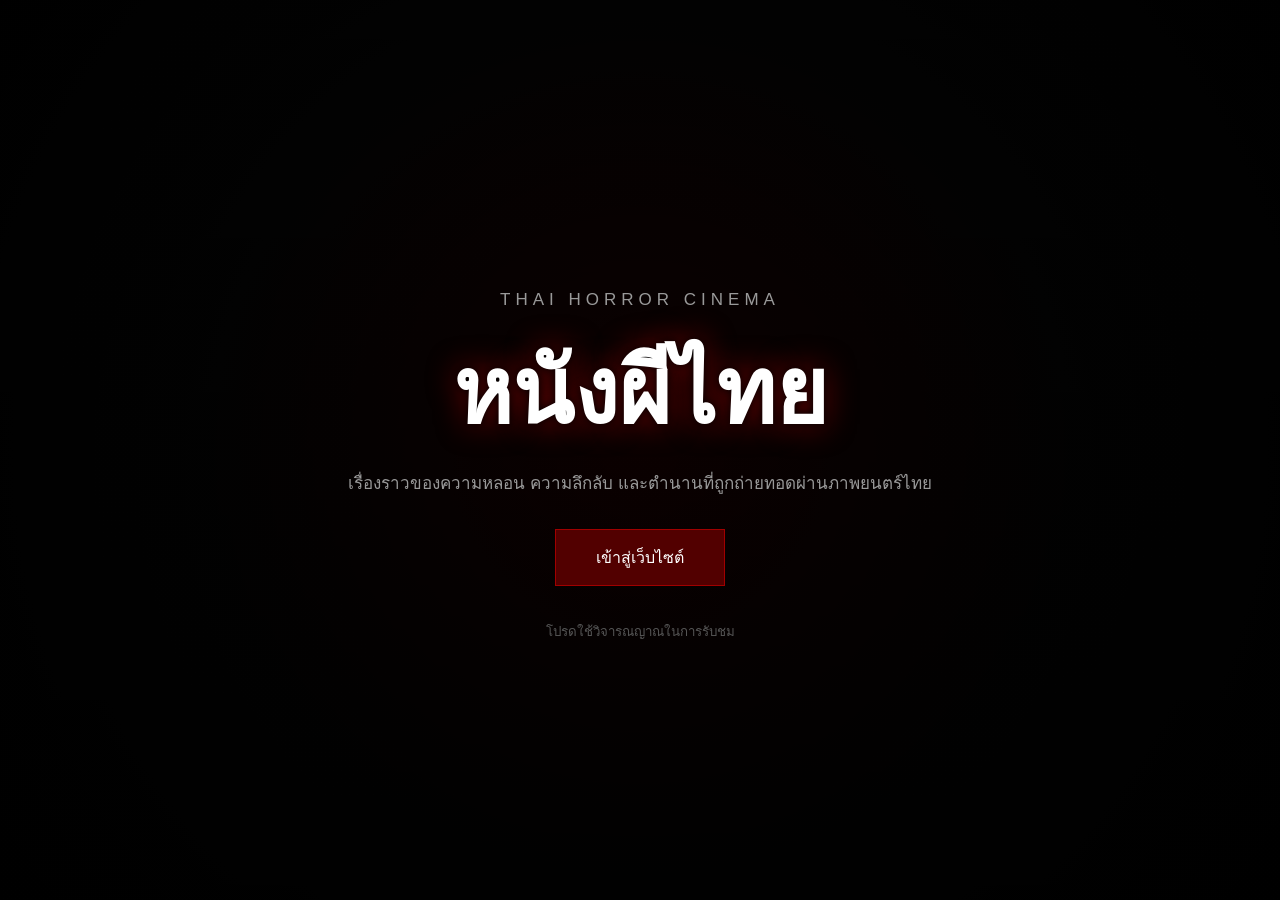
<file: index.html>
<!DOCTYPE html>
<html lang="th">
<head>
    <meta charset="UTF-8">
    <meta name="viewport" content="width=device-width, initial-scale=1.0">
    <title>หนังผีไทย</title>
    <link rel="stylesheet" href="style.css">
</head>

<body class="intro-page">

    <div class="intro-overlay">

        <p class="warning">THAI HORROR CINEMA</p>

        <h1>หนังผีไทย</h1>

        <p>
            เรื่องราวของความหลอน ความลึกลับ
            และตำนานที่ถูกถ่ายทอดผ่านภาพยนตร์ไทย
        </p>

        <a href="home.html" class="enter-button">
            เข้าสู่เว็บไซต์
        </a>

        <small>
            โปรดใช้วิจารณญาณในการรับชม
        </small>

    </div>

</body>
</html>
</file>
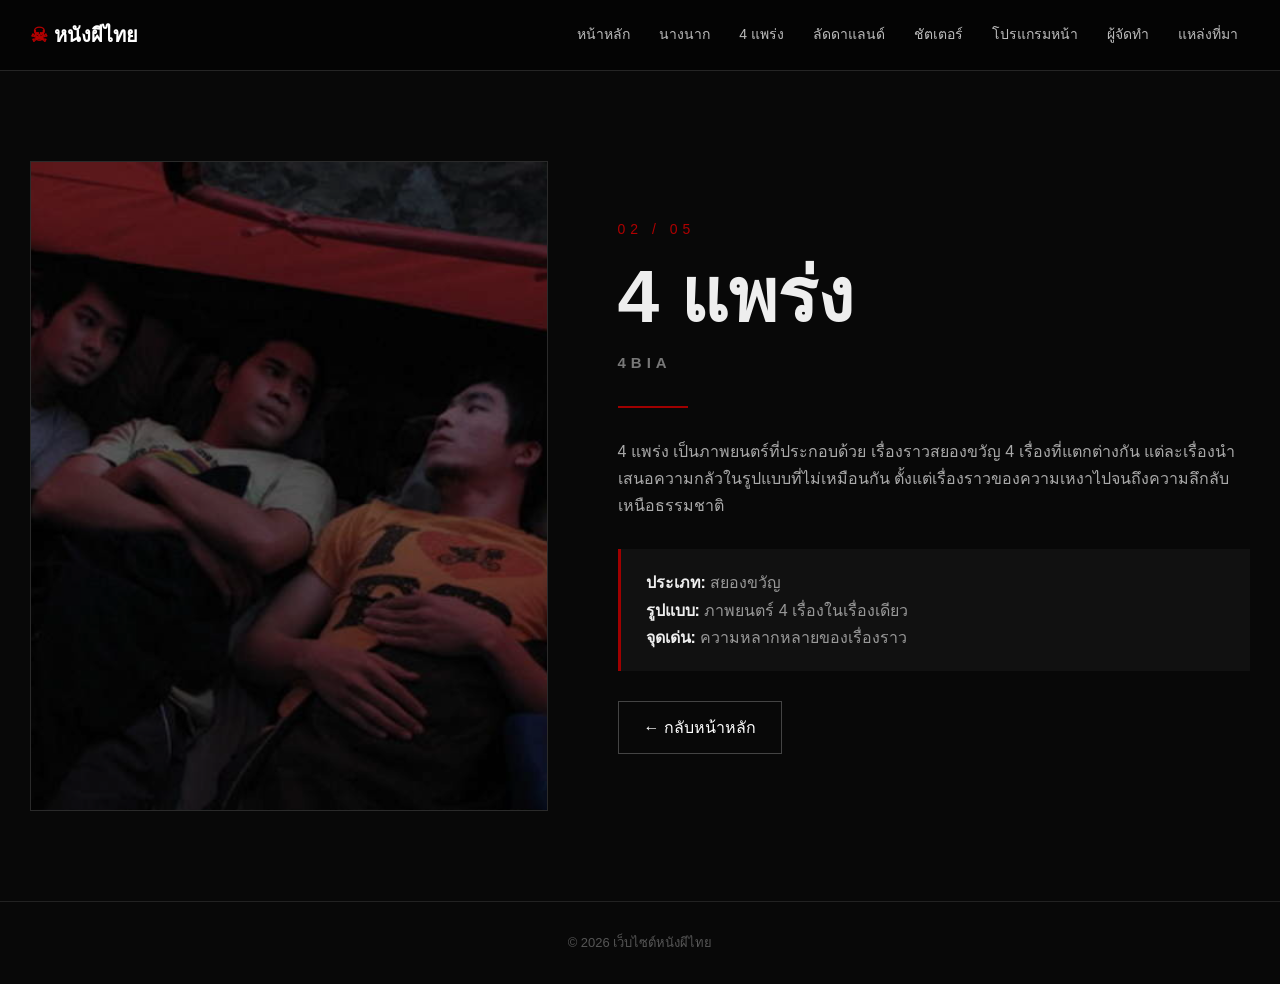
<file: 4p.html>
<!DOCTYPE html>
<html lang="th">
<head>
    <meta charset="UTF-8">
    <meta name="viewport" content="width=device-width, initial-scale=1.0">
    <title>4 แพร่ง | หนังผีไทย</title>
    <link rel="stylesheet" href="style.css">
</head>

<body>

<header>
    <nav>
        <div class="logo">☠ หนังผีไทย</div>

        <div class="menu">
            <a href="home.html">หน้าหลัก</a>
            <a href="nangnak.html">นางนาก</a>
            <a href="4p.html">4 แพร่ง</a>
            <a href="laddaland.html">ลัดดาแลนด์</a>
            <a href="shutter.html">ชัตเตอร์</a>
            <a href="program.html">โปรแกรมหน้า</a>
            <a href="author.html">ผู้จัดทำ</a>
            <a href="source.html">แหล่งที่มา</a>
        </div>
    </nav>
</header>


<main class="detail-page">

    <div class="detail-image">
        <img src="4p2.jpg" alt="4 แพร่ง">
    </div>


    <div class="detail-content">

        <p class="rank">02 / 05</p>

        <h1>4 แพร่ง</h1>

        <h3>4BIA</h3>

        <div class="line"></div>

        <p>
            4 แพร่ง เป็นภาพยนตร์ที่ประกอบด้วย
            เรื่องราวสยองขวัญ 4 เรื่องที่แตกต่างกัน
            แต่ละเรื่องนำเสนอความกลัวในรูปแบบที่ไม่เหมือนกัน
            ตั้งแต่เรื่องราวของความเหงาไปจนถึงความลึกลับเหนือธรรมชาติ
        </p>

        <div class="info-box">

            <p><b>ประเภท:</b> สยองขวัญ</p>

            <p><b>รูปแบบ:</b> ภาพยนตร์ 4 เรื่องในเรื่องเดียว</p>

            <p><b>จุดเด่น:</b> ความหลากหลายของเรื่องราว</p>

        </div>

        <a href="home.html" class="back-button">
            ← กลับหน้าหลัก
        </a>

    </div>

</main>

<footer>
    © 2026 เว็บไซต์หนังผีไทย
</footer>

</body>
</html>
</file>
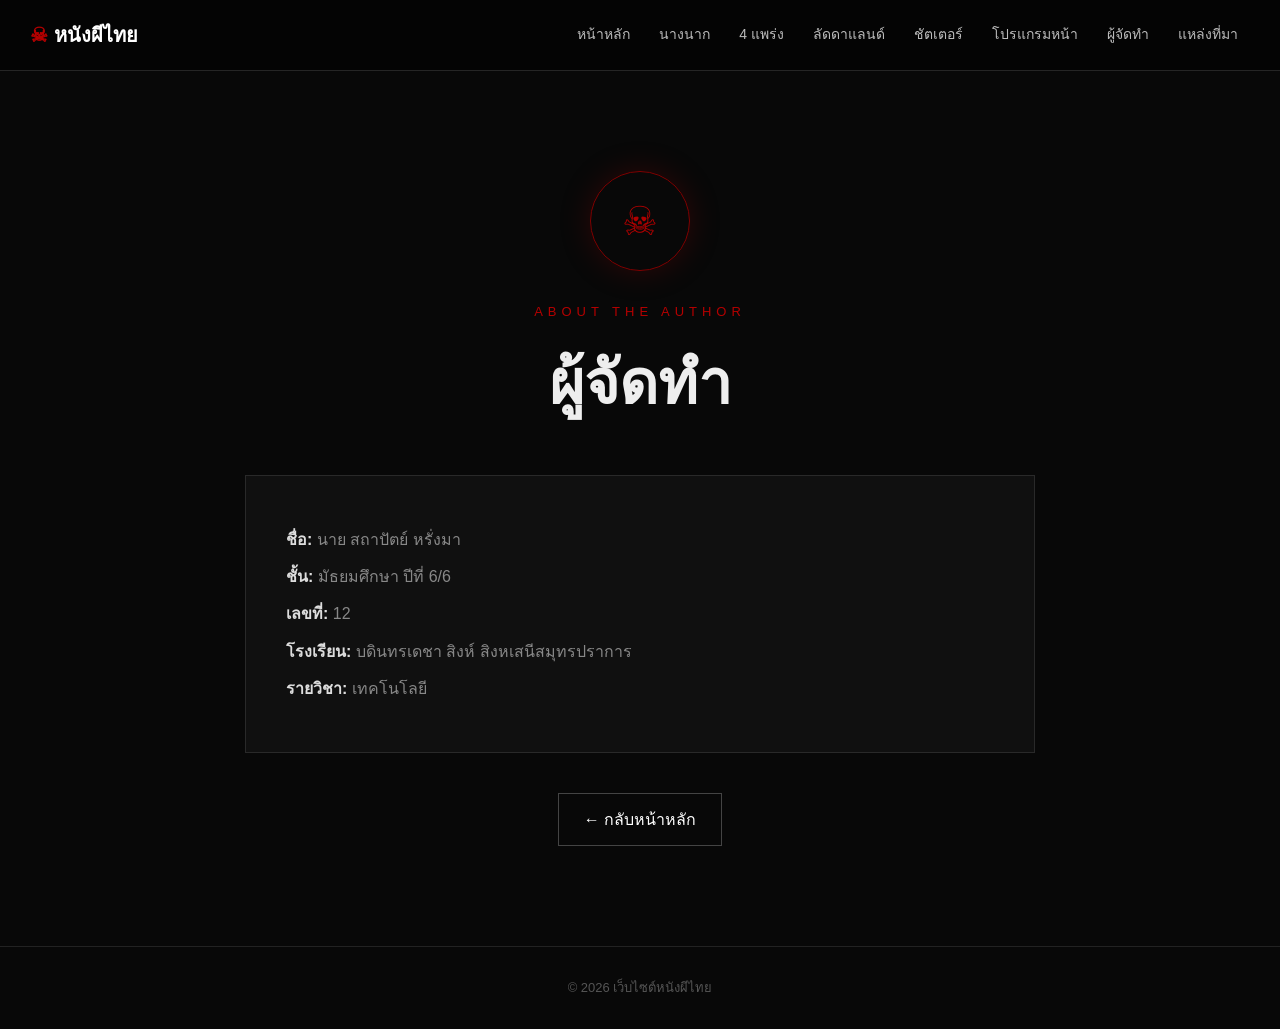
<file: author.html>
<!DOCTYPE html>
<html lang="th">
<head>
    <meta charset="UTF-8">
    <meta name="viewport" content="width=device-width, initial-scale=1.0">
    <title>ผู้จัดทำ | หนังผีไทย</title>
    <link rel="stylesheet" href="style.css">
</head>

<body>

<header>
    <nav>
        <div class="logo">☠ หนังผีไทย</div>

        <div class="menu">
            <a href="home.html">หน้าหลัก</a>
            <a href="nangnak.html">นางนาก</a>
            <a href="4p.html">4 แพร่ง</a>
            <a href="laddaland.html">ลัดดาแลนด์</a>
            <a href="shutter.html">ชัตเตอร์</a>
            <a href="program.html">โปรแกรมหน้า</a>
            <a href="author.html">ผู้จัดทำ</a>
            <a href="source.html">แหล่งที่มา</a>
        </div>
    </nav>
</header>


<main class="author-page">

    <div class="author-icon">
        ☠
    </div>

    <p class="section-label">ABOUT THE AUTHOR</p>

    <h1>ผู้จัดทำ</h1>


    <div class="author-card">

        <p>
            <b>ชื่อ:</b> นาย สถาปัตย์ หรั่งมา
        </p>

        <p>
            <b>ชั้น:</b> มัธยมศึกษา ปีที่ 6/6
        </p>

        <p>
            <b>เลขที่:</b> 12
        </p>

        <p>
            <b>โรงเรียน:</b> บดินทรเดชา สิงห์ สิงหเสนีสมุทรปราการ
        </p>

        <p>
            <b>รายวิชา:</b> เทคโนโลยี
        </p>

    </div>


    <a href="home.html" class="back-button">
        ← กลับหน้าหลัก
    </a>

</main>


<footer>
    © 2026 เว็บไซต์หนังผีไทย
</footer>

</body>
</html>
</file>
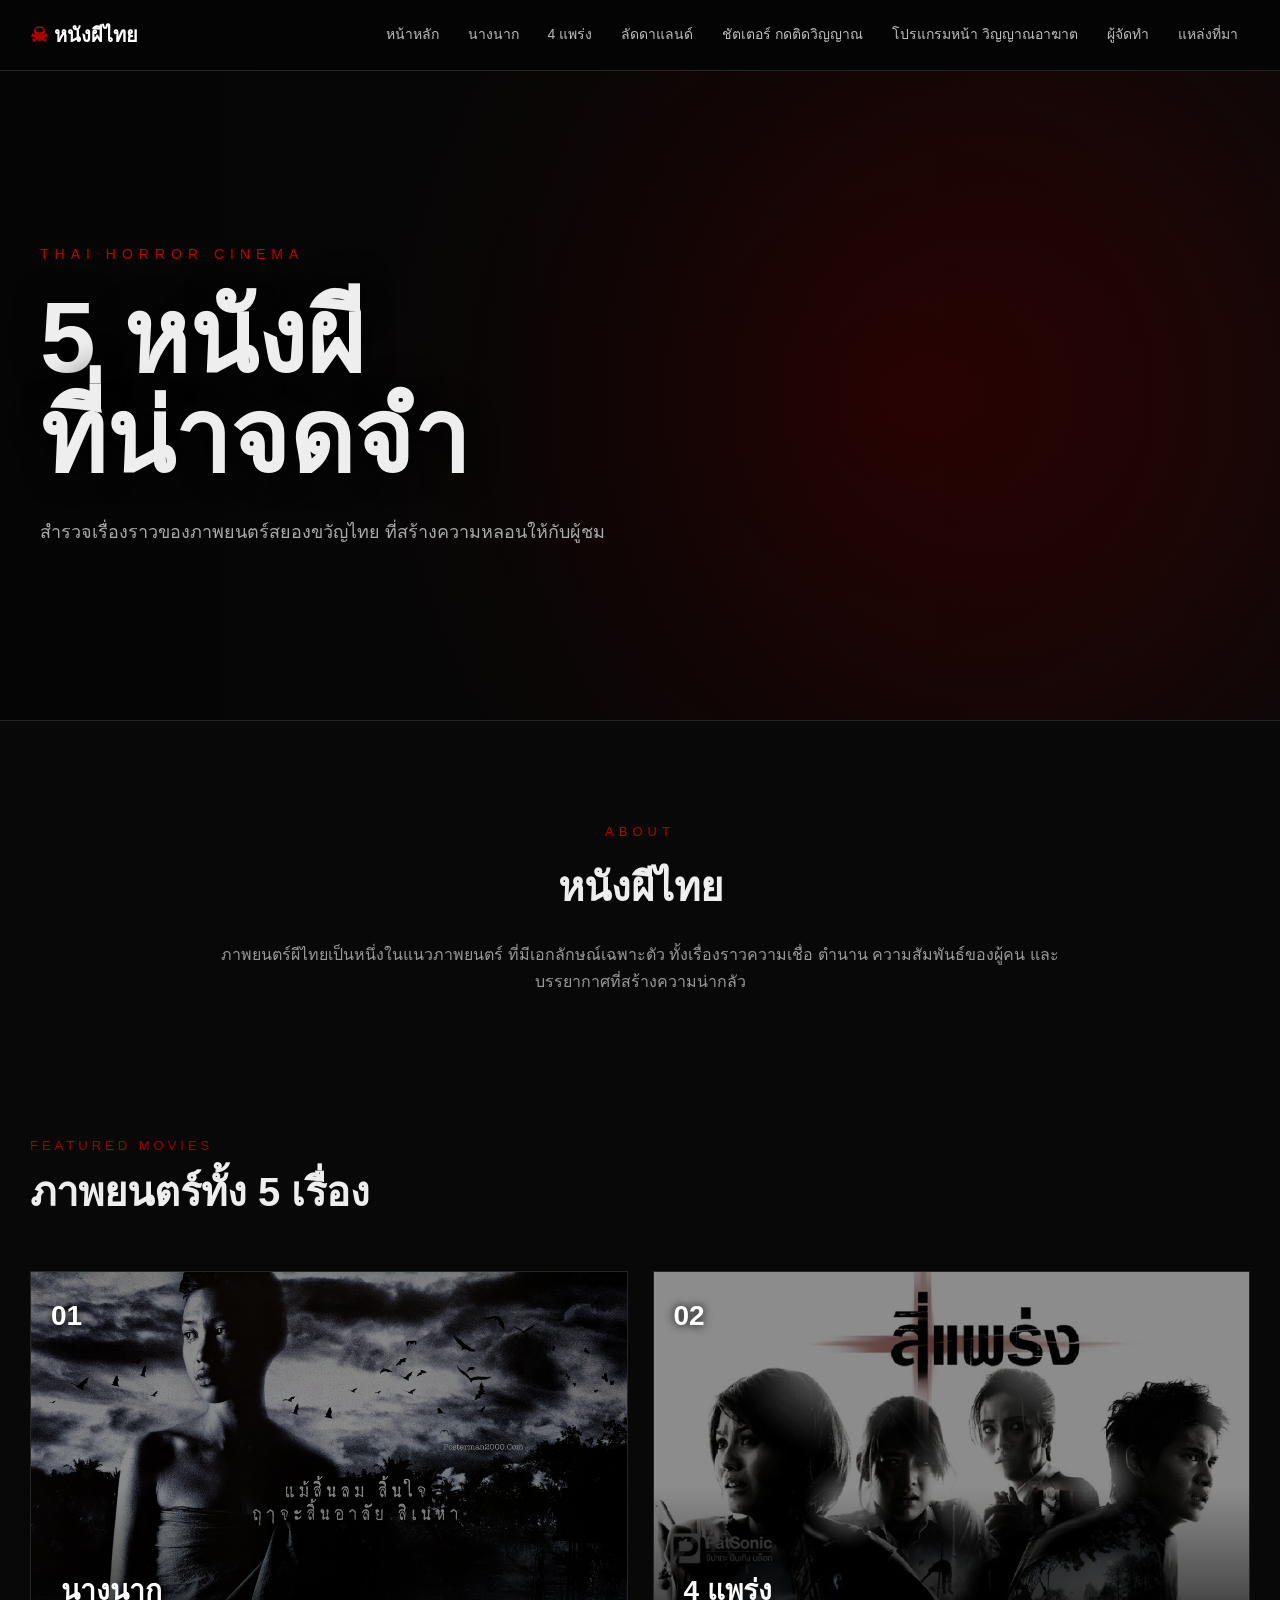
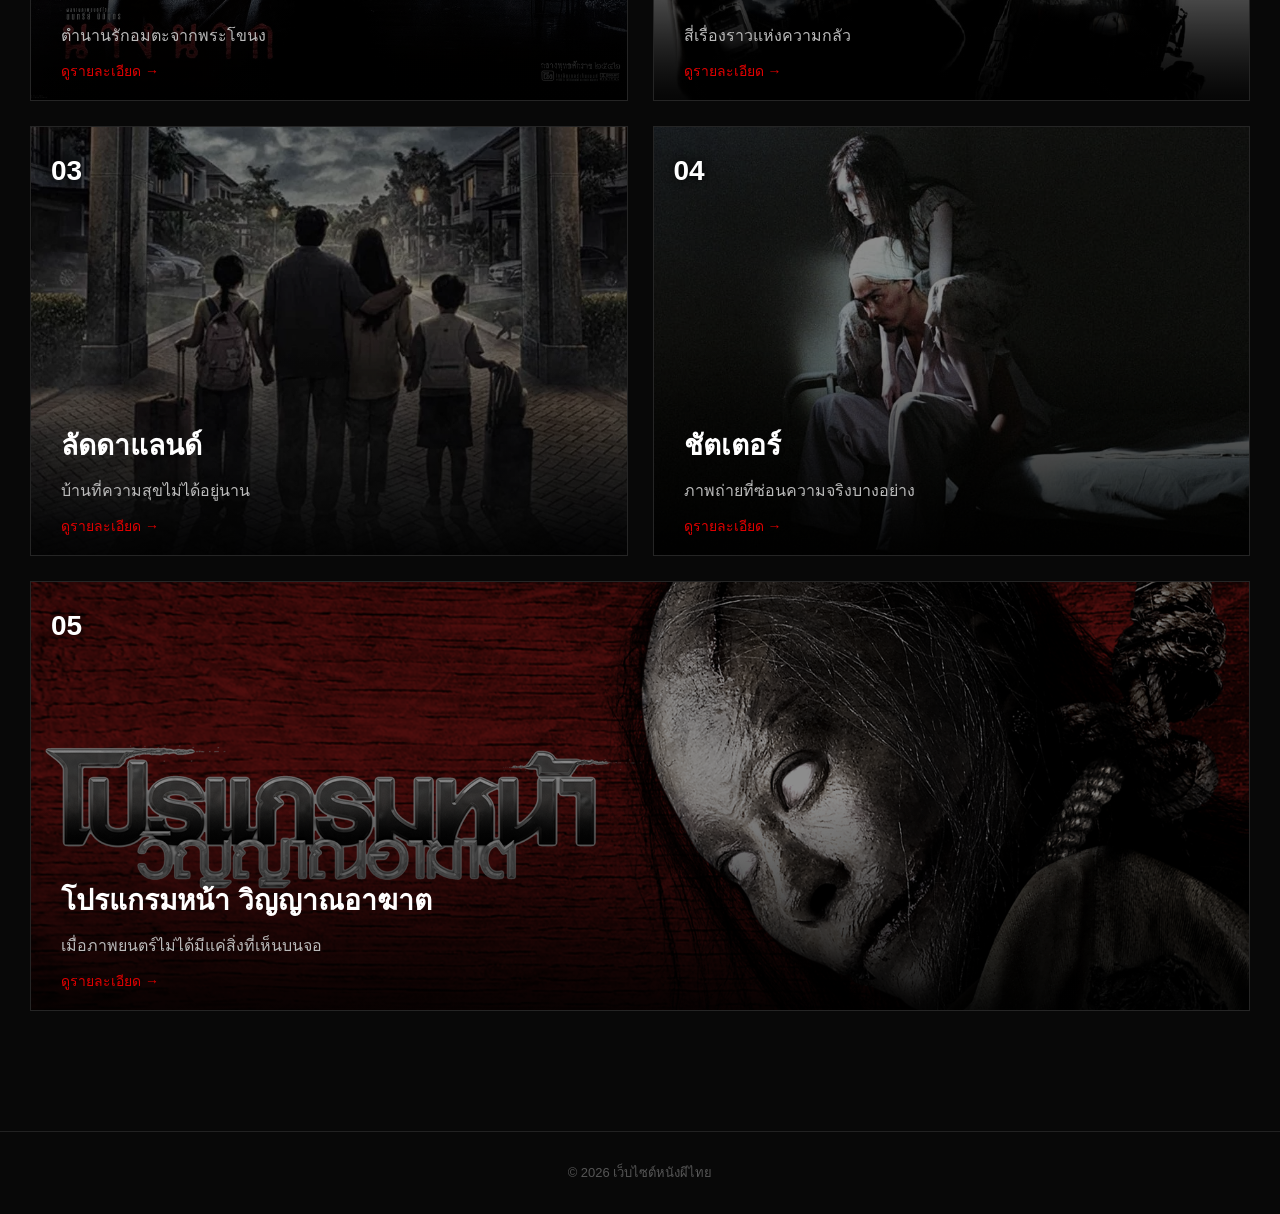
<file: home.html>
<!DOCTYPE html>
<html lang="th">
<head>
    <meta charset="UTF-8">
    <meta name="viewport" content="width=device-width, initial-scale=1.0">
    <title>หน้าหลัก | หนังผีไทย</title>
    <link rel="stylesheet" href="style.css">
</head>

<body>

<header>
    <nav>

        <div class="logo">☠ หนังผีไทย</div>

        <div class="menu">
            <a href="home.html">หน้าหลัก</a>
            <a href="nangnak.html">นางนาก</a>
            <a href="4p.html">4 แพร่ง</a>
            <a href="laddaland.html">ลัดดาแลนด์</a>
            <a href="shutter.html">ชัตเตอร์ กดติดวิญญาณ</a>
            <a href="program.html">โปรแกรมหน้า วิญญาณอาฆาต</a>
            <a href="author.html">ผู้จัดทำ</a>
            <a href="source.html">แหล่งที่มา</a>
        </div>

    </nav>
</header>


<main>

    <section class="hero">

        <div class="hero-content">

            <p class="hero-small">THAI HORROR CINEMA</p>

            <h1>
                5 หนังผี<br>
                ที่น่าจดจำ
            </h1>

            <p>
                สำรวจเรื่องราวของภาพยนตร์สยองขวัญไทย
                ที่สร้างความหลอนให้กับผู้ชม
            </p>

        </div>

    </section>


    <section class="about">

        <p class="section-label">ABOUT</p>

        <h2>หนังผีไทย</h2>

        <p>
            ภาพยนตร์ผีไทยเป็นหนึ่งในแนวภาพยนตร์
            ที่มีเอกลักษณ์เฉพาะตัว ทั้งเรื่องราวความเชื่อ
            ตำนาน ความสัมพันธ์ของผู้คน
            และบรรยากาศที่สร้างความน่ากลัว
        </p>

    </section>


    <section class="movie-section">

        <div class="section-title">
            <p>FEATURED MOVIES</p>
            <h2>ภาพยนตร์ทั้ง 5 เรื่อง</h2>
        </div>


        <div class="movie-grid">


            <a href="nangnak.html" class="movie-card">

                <img src="np1.jpg" alt="นางนาก">

                <div class="movie-number">01</div>

                <div class="movie-overlay">
                    <h3>นางนาก</h3>
                    <p>ตำนานรักอมตะจากพระโขนง</p>
                    <span>ดูรายละเอียด →</span>
                </div>

            </a>


            <a href="4p.html" class="movie-card">

                <img src="4p1.jpg" alt="4 แพร่ง">

                <div class="movie-number">02</div>

                <div class="movie-overlay">
                    <h3>4 แพร่ง</h3>
                    <p>สี่เรื่องราวแห่งความกลัว</p>
                    <span>ดูรายละเอียด →</span>
                </div>

            </a>


            <a href="laddaland.html" class="movie-card">

                <img src="lp1.png" alt="ลัดดาแลนด์">

                <div class="movie-number">03</div>

                <div class="movie-overlay">
                    <h3>ลัดดาแลนด์</h3>
                    <p>บ้านที่ความสุขไม่ได้อยู่นาน</p>
                    <span>ดูรายละเอียด →</span>
                </div>

            </a>


            <a href="shutter.html" class="movie-card">

                <img src="sp1.jpg" alt="ชัตเตอร์ กดติดวิญญาณ">

                <div class="movie-number">04</div>

                <div class="movie-overlay">
                    <h3>ชัตเตอร์</h3>
                    <p>ภาพถ่ายที่ซ่อนความจริงบางอย่าง</p>
                    <span>ดูรายละเอียด →</span>
                </div>

            </a>


            <a href="program.html" class="movie-card">

                <img src="pp1.png" alt="โปรแกรมหน้า วิญญาณอาฆาต">

                <div class="movie-number">05</div>

                <div class="movie-overlay">
                    <h3>โปรแกรมหน้า วิญญาณอาฆาต</h3>
                    <p>เมื่อภาพยนตร์ไม่ได้มีแค่สิ่งที่เห็นบนจอ</p>
                    <span>ดูรายละเอียด →</span>
                </div>

            </a>


        </div>

    </section>

</main>


<footer>
    © 2026 เว็บไซต์หนังผีไทย
</footer>

</body>
</html>
</file>
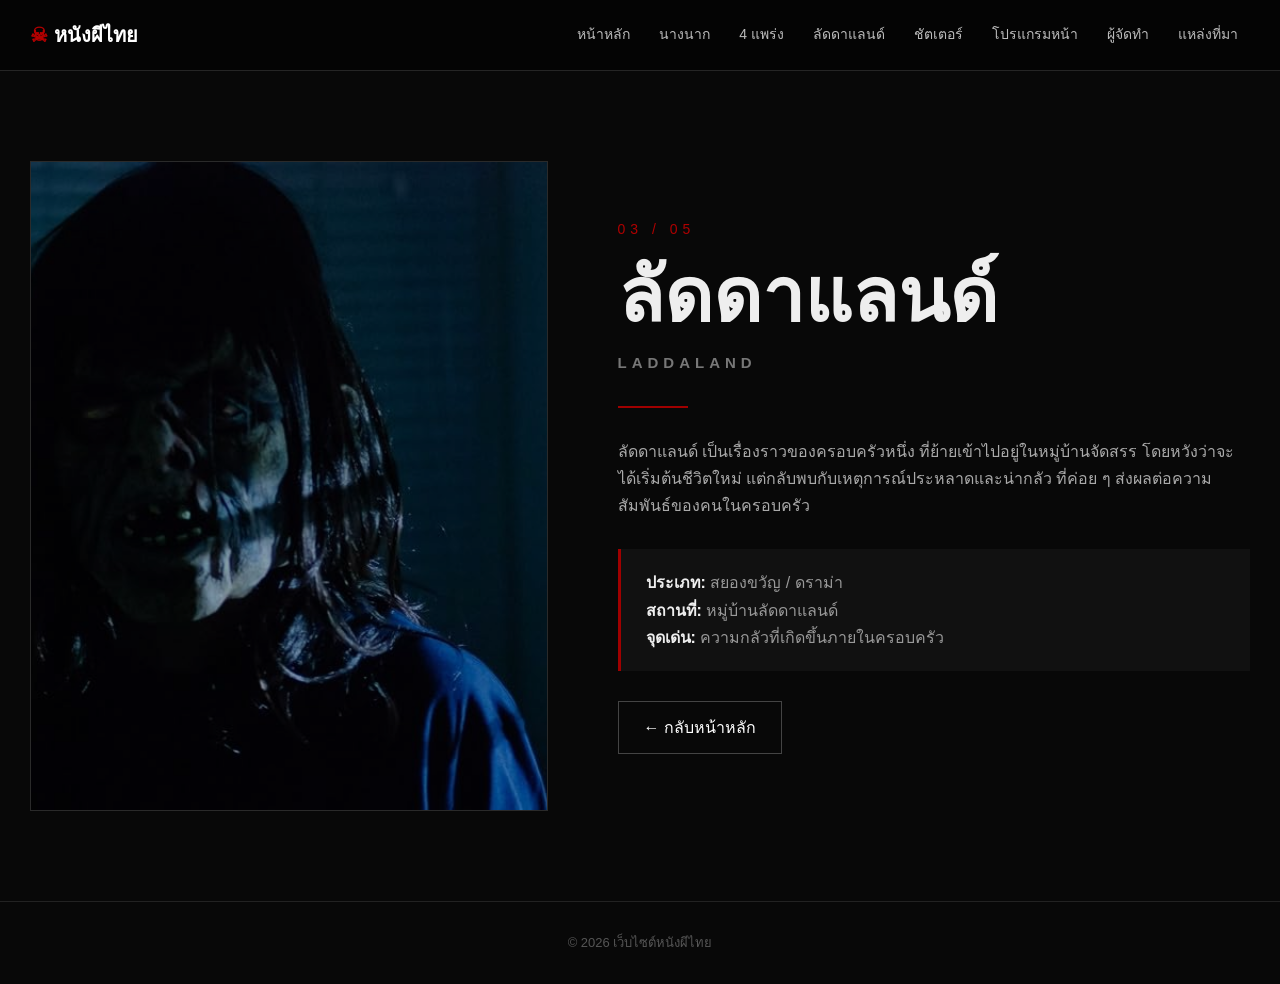
<file: laddaland.html>
<!DOCTYPE html>
<html lang="th">
<head>
    <meta charset="UTF-8">
    <meta name="viewport" content="width=device-width, initial-scale=1.0">
    <title>ลัดดาแลนด์ | หนังผีไทย</title>
    <link rel="stylesheet" href="style.css">
</head>

<body>

<header>
    <nav>
        <div class="logo">☠ หนังผีไทย</div>

        <div class="menu">
            <a href="home.html">หน้าหลัก</a>
            <a href="nangnak.html">นางนาก</a>
            <a href="4p.html">4 แพร่ง</a>
            <a href="laddaland.html">ลัดดาแลนด์</a>
            <a href="shutter.html">ชัตเตอร์</a>
            <a href="program.html">โปรแกรมหน้า</a>
            <a href="author.html">ผู้จัดทำ</a>
            <a href="source.html">แหล่งที่มา</a>
        </div>
    </nav>
</header>


<main class="detail-page">

    <div class="detail-image">
        <img src="lp2.jpg" alt="ลัดดาแลนด์">
    </div>


    <div class="detail-content">

        <p class="rank">03 / 05</p>

        <h1>ลัดดาแลนด์</h1>

        <h3>LADDALAND</h3>

        <div class="line"></div>

        <p>
            ลัดดาแลนด์ เป็นเรื่องราวของครอบครัวหนึ่ง
            ที่ย้ายเข้าไปอยู่ในหมู่บ้านจัดสรร
            โดยหวังว่าจะได้เริ่มต้นชีวิตใหม่
            แต่กลับพบกับเหตุการณ์ประหลาดและน่ากลัว
            ที่ค่อย ๆ ส่งผลต่อความสัมพันธ์ของคนในครอบครัว
        </p>

        <div class="info-box">

            <p><b>ประเภท:</b> สยองขวัญ / ดราม่า</p>

            <p><b>สถานที่:</b> หมู่บ้านลัดดาแลนด์</p>

            <p><b>จุดเด่น:</b> ความกลัวที่เกิดขึ้นภายในครอบครัว</p>

        </div>

        <a href="home.html" class="back-button">
            ← กลับหน้าหลัก
        </a>

    </div>

</main>

<footer>
    © 2026 เว็บไซต์หนังผีไทย
</footer>

</body>
</html>
</file>
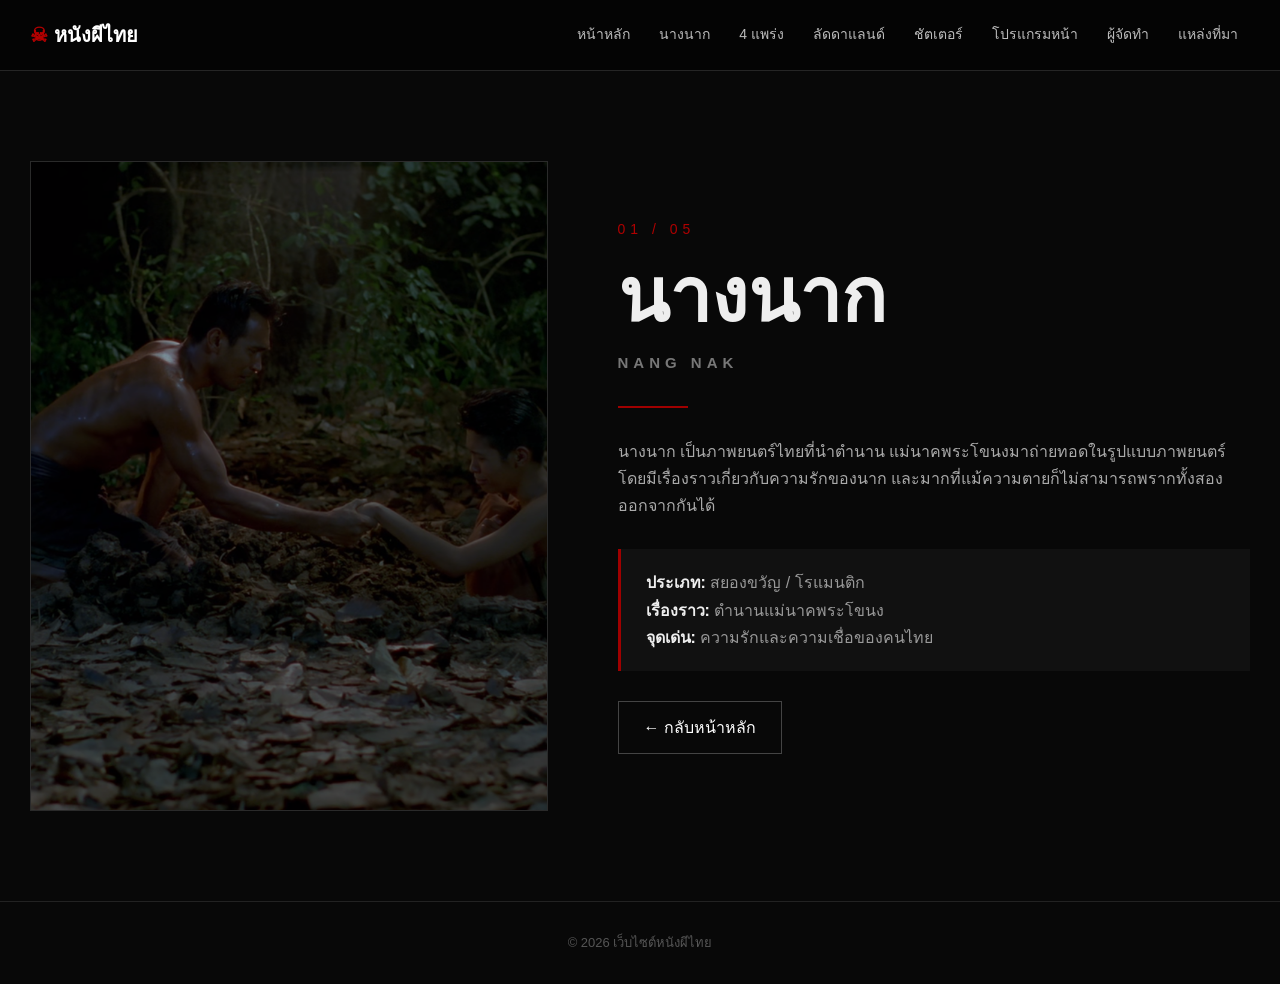
<file: nangnak.html>
<!DOCTYPE html>
<html lang="th">
<head>
    <meta charset="UTF-8">
    <meta name="viewport" content="width=device-width, initial-scale=1.0">
    <title>นางนาก | หนังผีไทย</title>
    <link rel="stylesheet" href="style.css">
</head>

<body>

<header>
    <nav>
        <div class="logo">☠ หนังผีไทย</div>

        <div class="menu">
            <a href="home.html">หน้าหลัก</a>
            <a href="nangnak.html">นางนาก</a>
            <a href="4p.html">4 แพร่ง</a>
            <a href="laddaland.html">ลัดดาแลนด์</a>
            <a href="shutter.html">ชัตเตอร์</a>
            <a href="program.html">โปรแกรมหน้า</a>
            <a href="author.html">ผู้จัดทำ</a>
            <a href="source.html">แหล่งที่มา</a>
        </div>
    </nav>
</header>


<main class="detail-page">

    <div class="detail-image">
        <img src="np2.png" alt="นางนาก">
    </div>


    <div class="detail-content">

        <p class="rank">01 / 05</p>

        <h1>นางนาก</h1>

        <h3>NANG NAK</h3>

        <div class="line"></div>

        <p>
            นางนาก เป็นภาพยนตร์ไทยที่นำตำนาน
            แม่นาคพระโขนงมาถ่ายทอดในรูปแบบภาพยนตร์
            โดยมีเรื่องราวเกี่ยวกับความรักของนาก
            และมากที่แม้ความตายก็ไม่สามารถพรากทั้งสองออกจากกันได้
        </p>

        <div class="info-box">

            <p><b>ประเภท:</b> สยองขวัญ / โรแมนติก</p>

            <p><b>เรื่องราว:</b> ตำนานแม่นาคพระโขนง</p>

            <p><b>จุดเด่น:</b> ความรักและความเชื่อของคนไทย</p>

        </div>

        <a href="home.html" class="back-button">
            ← กลับหน้าหลัก
        </a>

    </div>

</main>

<footer>
    © 2026 เว็บไซต์หนังผีไทย
</footer>

</body>
</html>
</file>
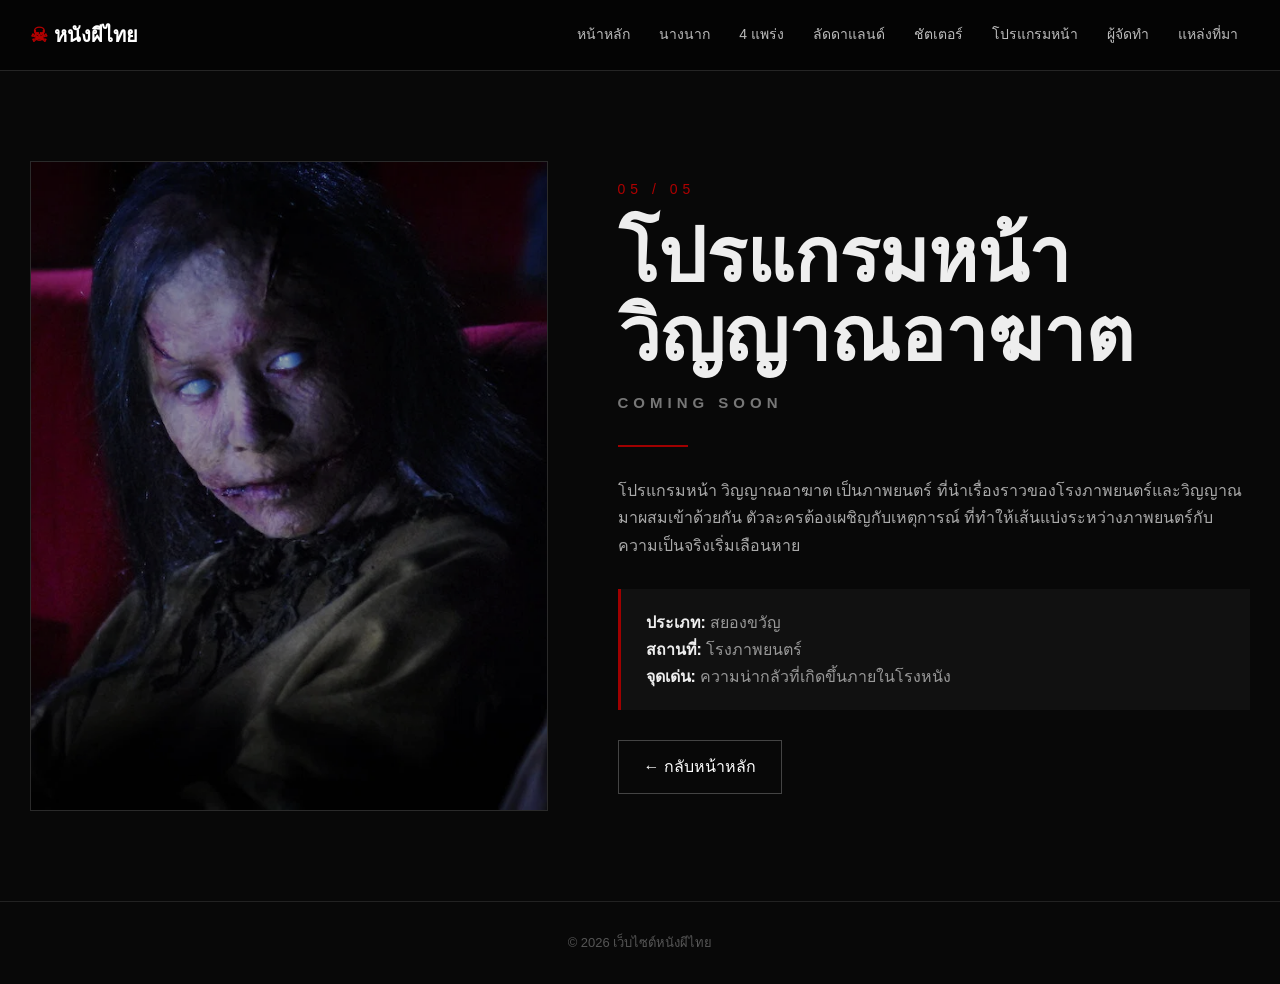
<file: program.html>
<!DOCTYPE html>
<html lang="th">
<head>
    <meta charset="UTF-8">
    <meta name="viewport" content="width=device-width, initial-scale=1.0">
    <title>โปรแกรมหน้า วิญญาณอาฆาต | หนังผีไทย</title>
    <link rel="stylesheet" href="style.css">
</head>

<body>

<header>
    <nav>
        <div class="logo">☠ หนังผีไทย</div>

        <div class="menu">
            <a href="home.html">หน้าหลัก</a>
            <a href="nangnak.html">นางนาก</a>
            <a href="4p.html">4 แพร่ง</a>
            <a href="laddaland.html">ลัดดาแลนด์</a>
            <a href="shutter.html">ชัตเตอร์</a>
            <a href="program.html">โปรแกรมหน้า</a>
            <a href="author.html">ผู้จัดทำ</a>
            <a href="source.html">แหล่งที่มา</a>
        </div>
    </nav>
</header>


<main class="detail-page">

    <div class="detail-image">
        <img src="pp2.png" alt="โปรแกรมหน้า วิญญาณอาฆาต">
    </div>


    <div class="detail-content">

        <p class="rank">05 / 05</p>

        <h1> โปรแกรมหน้า วิญญาณอาฆาต </h1>

        <h3>COMING SOON</h3>

        <div class="line"></div>

        <p>
            โปรแกรมหน้า วิญญาณอาฆาต เป็นภาพยนตร์
            ที่นำเรื่องราวของโรงภาพยนตร์และวิญญาณ
            มาผสมเข้าด้วยกัน ตัวละครต้องเผชิญกับเหตุการณ์
            ที่ทำให้เส้นแบ่งระหว่างภาพยนตร์กับความเป็นจริงเริ่มเลือนหาย
        </p>

        <div class="info-box">

            <p><b>ประเภท:</b> สยองขวัญ</p>

            <p><b>สถานที่:</b> โรงภาพยนตร์</p>

            <p><b>จุดเด่น:</b> ความน่ากลัวที่เกิดขึ้นภายในโรงหนัง</p>

        </div>

        <a href="home.html" class="back-button">
            ← กลับหน้าหลัก
        </a>

    </div>

</main>

<footer>
    © 2026 เว็บไซต์หนังผีไทย
</footer>

</body>
</html>
</file>
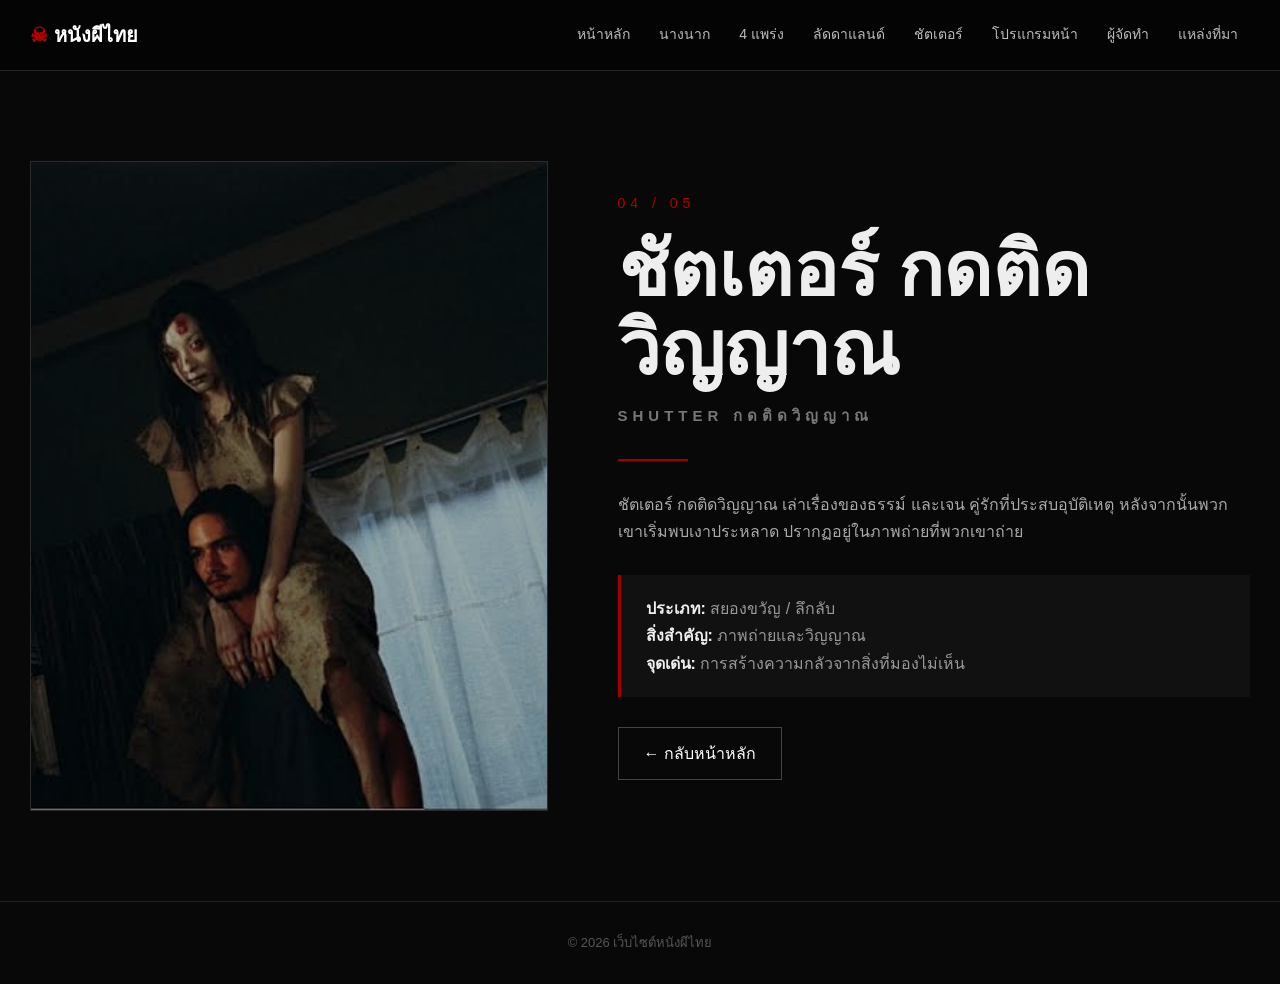
<file: shutter.html>
<!DOCTYPE html>
<html lang="th">
<head>
    <meta charset="UTF-8">
    <meta name="viewport" content="width=device-width, initial-scale=1.0">
    <title>ชัตเตอร์ | หนังผีไทย</title>
    <link rel="stylesheet" href="style.css">
</head>

<body>

<header>
    <nav>
        <div class="logo">☠ หนังผีไทย</div>

        <div class="menu">
            <a href="home.html">หน้าหลัก</a>
            <a href="nangnak.html">นางนาก</a>
            <a href="4p.html">4 แพร่ง</a>
            <a href="laddaland.html">ลัดดาแลนด์</a>
            <a href="shutter.html">ชัตเตอร์</a>
            <a href="program.html">โปรแกรมหน้า</a>
            <a href="author.html">ผู้จัดทำ</a>
            <a href="source.html">แหล่งที่มา</a>
        </div>
    </nav>
</header>


<main class="detail-page">

    <div class="detail-image">
        <img src="sp2.jpeg" alt="ชัตเตอร์ กดติดวิญญาณ">
    </div>


    <div class="detail-content">

        <p class="rank">04 / 05</p>

        <h1>ชัตเตอร์ กดติดวิญญาณ</h1>

        <h3>SHUTTER กดติดวิญญาณ</h3>

        <div class="line"></div>

        <p>
            ชัตเตอร์ กดติดวิญญาณ เล่าเรื่องของธรรม์
            และเจน คู่รักที่ประสบอุบัติเหตุ
            หลังจากนั้นพวกเขาเริ่มพบเงาประหลาด
            ปรากฏอยู่ในภาพถ่ายที่พวกเขาถ่าย
        </p>

        <div class="info-box">

            <p><b>ประเภท:</b> สยองขวัญ / ลึกลับ</p>

            <p><b>สิ่งสำคัญ:</b> ภาพถ่ายและวิญญาณ</p>

            <p><b>จุดเด่น:</b> การสร้างความกลัวจากสิ่งที่มองไม่เห็น</p>

        </div>

        <a href="home.html" class="back-button">
            ← กลับหน้าหลัก
        </a>

    </div>

</main>

<footer>
    © 2026 เว็บไซต์หนังผีไทย
</footer>

</body>
</html>
</file>
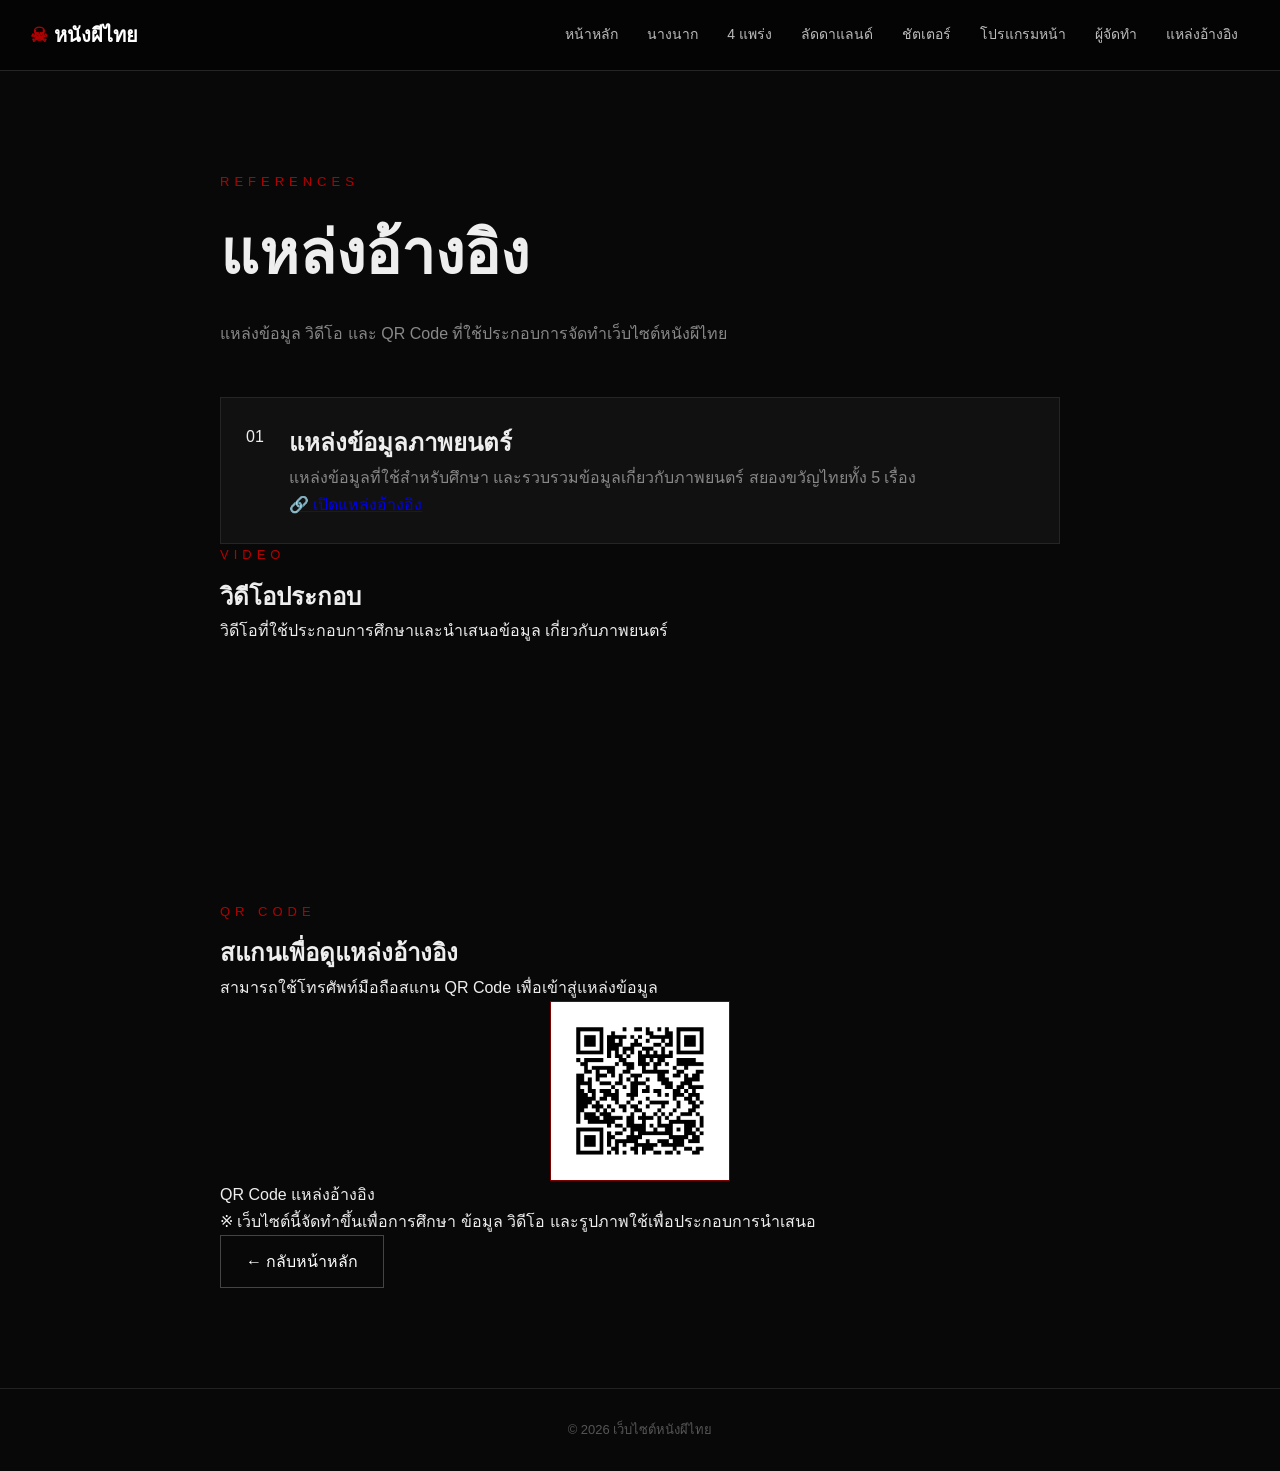
<file: source.html>
<!DOCTYPE html>
<html lang="th">

<head>
    <meta charset="UTF-8">
    <meta name="viewport" content="width=device-width, initial-scale=1.0">

    <title>แหล่งอ้างอิง | หนังผีไทย</title>

    <link rel="stylesheet" href="style.css">
</head>


<body>

<!-- ================= HEADER ================= -->

<header>

    <nav>

        <div class="logo">
            ☠ หนังผีไทย
        </div>


        <div class="menu">

            <a href="home.html">หน้าหลัก</a>

            <a href="nangnak.html">นางนาก</a>

            <a href="4p.html">4 แพร่ง</a>

            <a href="laddaland.html">ลัดดาแลนด์</a>

            <a href="shutter.html">ชัตเตอร์</a>

            <a href="program.html">โปรแกรมหน้า</a>

            <a href="author.html">ผู้จัดทำ</a>

            <a href="source.html">แหล่งอ้างอิง</a>

        </div>

    </nav>

</header>



<!-- ================= SOURCE PAGE ================= -->

<main class="source-page">


    <p class="section-label">
        REFERENCES
    </p>


    <h1>
        แหล่งอ้างอิง
    </h1>


    <p class="source-intro">
        แหล่งข้อมูล วิดีโอ และ QR Code
        ที่ใช้ประกอบการจัดทำเว็บไซต์หนังผีไทย
    </p>



    <!-- ================= WEBSITE SOURCE ================= -->

    <div class="source-list">


        <div class="source-item">

            <div class="source-number">
                01
            </div>


            <div class="source-content">

                <h2>
                    แหล่งข้อมูลภาพยนตร์
                </h2>


                <p>
                    แหล่งข้อมูลที่ใช้สำหรับศึกษา
                    และรวบรวมข้อมูลเกี่ยวกับภาพยนตร์
                    สยองขวัญไทยทั้ง 5 เรื่อง
                </p>


                <a
                    href="https://www.google.com/goto?url=CAESaQHrOzAVlWODXeaZwr9tbSGoTT1lXib74f2oLyHB9kX92KMmmaSP6DHt1J9Jp2VozmB2yv0qE_bhZjHNHc1-0ykRWAESxu9d9vj0Cw0zoGupDiobIEnLavvb3liq_ZryedMmOdRxHSJm2Q"
                    target="_blank"
                    rel="noopener noreferrer"
                    class="source-link"
                >
                    🔗 เปิดแหล่งอ้างอิง
                </a>

            </div>

        </div>


    </div>



    <!-- ================= VIDEO ================= -->

    <section class="video-source">

        <p class="section-label">
            VIDEO
        </p>


        <h2>
            วิดีโอประกอบ
        </h2>


        <p>
            วิดีโอที่ใช้ประกอบการศึกษาและนำเสนอข้อมูล
            เกี่ยวกับภาพยนตร์
        </p>


        <div class="video-box">

            <!--
                ใส่ลิงก์ YouTube ของคุณตรง src
                ตัวอย่าง:
                https://www.youtube.com/embed/xxxxxxxx
            -->

            <iframe width="248" height="248" src="https://www.youtube.com/embed/-aSX8r2H97Q?si=9K2fhqDZTOhtOhZ3" title="YouTube video player" frameborder="0" allow="accelerometer; autoplay; clipboard-write; encrypted-media; gyroscope; picture-in-picture; web-share" referrerpolicy="strict-origin-when-cross-origin" allowfullscreen></iframe>

        </div>

    </section>



    <!-- ================= QR CODE ================= -->

    <section class="qr-section">

        <p class="section-label">
            QR CODE
        </p>


        <h2>
            สแกนเพื่อดูแหล่งอ้างอิง
        </h2>


        <p>
            สามารถใช้โทรศัพท์มือถือสแกน QR Code
            เพื่อเข้าสู่แหล่งข้อมูล
        </p>


        <div class="qr-box">

            <!--
                นำรูป QR Code ของคุณใส่ในโฟลเดอร์ images
                แล้วตั้งชื่อว่า source-qr.png
            -->

            <img
                src="qrcode.png"
                alt="QR Code แหล่งอ้างอิง">

        </div>


        <p class="qr-text">
            QR Code แหล่งอ้างอิง
        </p>

    </section>



    <!-- ================= NOTE ================= -->

    <div class="source-note">

        <p>
            ※ เว็บไซต์นี้จัดทำขึ้นเพื่อการศึกษา
            ข้อมูล วิดีโอ และรูปภาพใช้เพื่อประกอบการนำเสนอ
        </p>

    </div>



    <!-- ================= BACK ================= -->

    <a href="home.html" class="back-button">
        ← กลับหน้าหลัก
    </a>


</main>



<!-- ================= FOOTER ================= -->

<footer>

    © 2026 เว็บไซต์หนังผีไทย

</footer>


</body>

</html>
</file>
<file: style.css>
/* =========================================
   RESET
========================================= */

* {
    margin: 0;
    padding: 0;
    box-sizing: border-box;
}

html {
    scroll-behavior: smooth;
}

body {
    font-family: Arial, "Tahoma", sans-serif;
    background: #080808;
    color: #eeeeee;
    line-height: 1.7;
}


/* =========================================
   HEADER / NAVIGATION
========================================= */

header {
    position: sticky;
    top: 0;
    z-index: 1000;
    background: rgba(5, 5, 5, 0.96);
    border-bottom: 1px solid #252525;
    backdrop-filter: blur(10px);
}

nav {
    max-width: 1400px;
    margin: auto;
    min-height: 70px;
    display: flex;
    align-items: center;
    justify-content: space-between;
    gap: 25px;
    padding: 10px 30px;
}

.logo {
    color: #ffffff;
    font-size: 20px;
    font-weight: bold;
    white-space: nowrap;
}

.logo:first-letter {
    color: #b30000;
}

.menu {
    display: flex;
    flex-wrap: wrap;
    justify-content: flex-end;
    gap: 5px;
}

.menu a {
    color: #bbbbbb;
    text-decoration: none;
    padding: 8px 12px;
    font-size: 14px;
    transition: 0.3s;
}

.menu a:hover {
    color: #ff3030;
    background: #151515;
}


/* =========================================
   INTRO PAGE
========================================= */

.intro-page {
    min-height: 100vh;

    background:
        linear-gradient(
            rgba(0, 0, 0, 0.78),
            rgba(0, 0, 0, 0.9)
        ),
        radial-gradient(
            circle at center,
            #420000 0%,
            #090909 55%,
            #000000 100%
        );

    display: flex;
    align-items: center;
    justify-content: center;
    text-align: center;
}

.intro-overlay {
    width: 90%;
    max-width: 800px;
}

.warning {
    color: #d00000;
    font-size: 14px;
    letter-spacing: 5px;
    margin-bottom: 25px;
    animation: flicker 2s infinite;
}

.intro-overlay h1 {
    font-size: clamp(45px, 8vw, 90px);
    line-height: 1.05;
    color: #ffffff;
    text-shadow:
        0 0 10px #000,
        0 0 30px #7a0000;
}

.intro-overlay p {
    color: #999999;
    margin: 30px 0;
    font-size: 17px;
}

.enter-button {
    display: inline-block;
    padding: 14px 40px;
    border: 1px solid #a00000;
    color: #ffffff;
    text-decoration: none;
    background: #520000;
    transition: 0.3s;
}

.enter-button:hover {
    background: #a00000;
    box-shadow: 0 0 30px #8b0000;
    transform: translateY(-3px);
}

.intro-overlay small {
    display: block;
    margin-top: 35px;
    color: #555555;
}


/* =========================================
   HERO
========================================= */

.hero {
    min-height: 650px;

    display: flex;
    align-items: center;

    background:
        linear-gradient(
            90deg,
            #050505 0%,
            rgba(5, 5, 5, 0.8) 35%,
            rgba(5, 5, 5, 0.3) 100%
        ),
        radial-gradient(
            circle at 70% 50%,
            #500000,
            #0a0a0a 60%
        );

    border-bottom: 1px solid #222;
}

.hero-content {
    max-width: 1400px;
    width: 100%;
    margin: auto;
    padding: 60px 40px;
}

.hero-small {
    color: #c00000;
    letter-spacing: 6px;
    font-size: 14px;
    margin-bottom: 20px;
}

.hero h1 {
    font-size: clamp(50px, 8vw, 100px);
    line-height: 1;
    margin-bottom: 30px;
    text-shadow: 0 0 30px #000;
}

.hero p:last-child {
    color: #aaa;
    font-size: 18px;
}


/* =========================================
   GENERAL SECTIONS
========================================= */

.about {
    max-width: 900px;
    margin: auto;
    text-align: center;
    padding: 100px 30px;
}

.section-label {
    color: #b40000;
    font-size: 13px;
    letter-spacing: 5px;
    margin-bottom: 10px;
}

.about h2,
.section-title h2 {
    font-size: 40px;
    margin-bottom: 20px;
}

.about > p:last-child {
    color: #999;
}


/* =========================================
   MOVIE SECTION
========================================= */

.movie-section {
    max-width: 1400px;
    margin: auto;
    padding: 40px 30px 120px;
}

.section-title {
    margin-bottom: 45px;
}

.section-title p {
    color: #a00000;
    letter-spacing: 4px;
    font-size: 13px;
}

.movie-grid {
    display: grid;
    grid-template-columns: repeat(2, 1fr);
    gap: 25px;
}

.movie-card {
    position: relative;
    display: block;
    height: 430px;
    overflow: hidden;
    background: #111;
    border: 1px solid #252525;
    text-decoration: none;
}

.movie-card:last-child {
    grid-column: span 2;
}

.movie-card img {
    width: 100%;
    height: 100%;
    object-fit: cover;
    display: block;

    filter: grayscale(35%) brightness(55%);

    transition:
        transform 0.7s,
        filter 0.7s;
}

.movie-card:hover img {
    transform: scale(1.08);
    filter: grayscale(0%) brightness(70%);
}

.movie-number {
    position: absolute;
    top: 20px;
    left: 20px;
    z-index: 2;

    font-size: 28px;
    font-weight: bold;
    color: #ffffff;

    text-shadow: 0 0 10px #000;
}

.movie-overlay {
    position: absolute;
    left: 0;
    right: 0;
    bottom: 0;

    padding: 80px 30px 30px;

    background:
        linear-gradient(
            transparent,
            rgba(0, 0, 0, 0.95)
        );

    transform: translateY(15px);
    transition: 0.4s;
}

.movie-card:hover .movie-overlay {
    transform: translateY(0);
}

.movie-overlay h3 {
    font-size: 28px;
    color: #ffffff;
}

.movie-overlay p {
    color: #bbb;
    margin: 8px 0;
}

.movie-overlay span {
    color: #e00000;
    font-size: 14px;
}


/* =========================================
   DETAIL PAGE
========================================= */

.detail-page {
    max-width: 1300px;
    min-height: calc(100vh - 70px);

    margin: auto;
    padding: 80px 30px;

    display: grid;
    grid-template-columns: 0.9fr 1.1fr;
    gap: 70px;
    align-items: center;
}

.detail-image {
    height: 650px;
    overflow: hidden;
    border: 1px solid #2a2a2a;
    background: #111;
}

.detail-image img {
    width: 100%;
    height: 100%;
    object-fit: cover;
    filter: brightness(65%);
    transition: 0.5s;
}

.detail-image:hover img {
    transform: scale(1.04);
    filter: brightness(80%);
}

.rank {
    color: #b00000;
    letter-spacing: 5px;
    font-size: 14px;
}

.detail-content h1 {
    font-size: clamp(45px, 6vw, 75px);
    line-height: 1.05;
    margin: 15px 0;
}

.detail-content h3 {
    color: #777;
    letter-spacing: 5px;
    font-size: 15px;
}

.line {
    width: 70px;
    height: 2px;
    background: #a00000;
    margin: 30px 0;
}

.detail-content > p:not(.rank) {
    color: #aaa;
    margin-bottom: 20px;
}

.info-box {
    margin: 30px 0;
    padding: 20px 25px;
    background: #111;
    border-left: 3px solid #a00000;
}

.info-box p {
    color: #999;
}

.info-box b {
    color: #eeeeee;
}

.back-button {
    display: inline-block;
    padding: 12px 25px;
    border: 1px solid #444;
    color: #ffffff;
    text-decoration: none;
    transition: 0.3s;
}

.back-button:hover {
    border-color: #a00000;
    background: #650000;
}


/* =========================================
   AUTHOR PAGE
========================================= */

.author-page {
    max-width: 850px;
    min-height: calc(100vh - 70px);
    margin: auto;

    padding: 100px 30px;

    text-align: center;
}

.author-icon {
    width: 100px;
    height: 100px;

    margin: 0 auto 30px;

    border: 1px solid #800000;
    border-radius: 50%;

    display: flex;
    align-items: center;
    justify-content: center;

    color: #b00000;
    font-size: 40px;

    box-shadow: 0 0 30px rgba(150, 0, 0, 0.25);
}

.author-page h1 {
    font-size: 60px;
    margin-bottom: 40px;
}

.author-card {
    text-align: left;

    padding: 40px;

    background: #101010;
    border: 1px solid #292929;

    margin-bottom: 40px;
}

.author-card p {
    margin: 10px 0;
    color: #888;
}

.author-card b {
    color: #ddd;
}


/* =========================================
   SOURCE PAGE
========================================= */

.source-page {
    max-width: 900px;
    min-height: calc(100vh - 70px);

    margin: auto;
    padding: 100px 30px;
}

.source-page h1 {
    font-size: 60px;
    margin-bottom: 15px;
}

.source-intro {
    color: #888;
    margin-bottom: 50px;
}

.source-list {
    display: flex;
    flex-direction: column;
    gap: 15px;
}

.source-item {
    display: flex;
    gap: 25px;

    padding: 25px;

    background: #111;
    border: 1px solid #252525;

    transition: 0.3s;
}

.source-item:hover {
    border-color: #700000;
    transform: translateX(5px);
}

.source-item > span {
    color: #a00000;
    font-size: 20px;
    font-weight: bold;
}

.source-item h3 {
    margin-bottom: 5px;
}

.source-item p {
    color: #888;
}
.qr-box {
    width: 180px;
    height: 180px;

    margin: auto;

    padding: 10px;

    background: #ffffff;

    border: 1px solid #800000;

    display: flex;

    align-items: center;
    justify-content: center;

    transition: 0.3s;
}

.qr-box img {
    width: 100%;
    height: 100%;

    object-fit: contain;

    display: block;
}


/* =========================================
   FOOTER
========================================= */

footer {
    border-top: 1px solid #222;
    text-align: center;
    padding: 30px;
    color: #555;
    font-size: 13px;
}


/* =========================================
   ANIMATION
========================================= */

@keyframes flicker {

    0% {
        opacity: 1;
    }

    45% {
        opacity: 0.7;
    }

    50% {
        opacity: 0.3;
    }

    55% {
        opacity: 1;
    }

    80% {
        opacity: 0.8;
    }

    100% {
        opacity: 1;
    }

}


/* =========================================
   TABLET
========================================= */

@media (max-width: 900px) {

    nav {
        flex-direction: column;
        padding: 15px;
    }

    .menu {
        justify-content: center;
    }

    .hero {
        min-height: 550px;
    }

    .movie-grid {
        grid-template-columns: 1fr;
    }

    .movie-card:last-child {
        grid-column: span 1;
    }

    .detail-page {
        grid-template-columns: 1fr;
        gap: 40px;
    }

    .detail-image {
        height: 500px;
    }
    .qr-box {
    width: 180px;
    height: 180px;

    margin: auto;

    padding: 10px;

    background: #ffffff;

    border: 1px solid #800000;

    display: flex;

    align-items: center;
    justify-content: center;

    transition: 0.3s;
}

.qr-box img {
    width: 100%;
    height: 100%;

    object-fit: contain;

    display: block;
}

}


/* =========================================
   MOBILE
========================================= */

@media (max-width: 600px) {

    .logo {
        font-size: 17px;
    }
    @media (max-width: 650px) {

    .qr-box {
        width: 160px;
        height: 160px;
    }

}

    .menu {
        width: 100%;
        overflow-x: auto;
        flex-wrap: nowrap;
        justify-content: flex-start;
    }

    .menu a {
        white-space: nowrap;
        font-size: 13px;
    }

    .hero {
        min-height: 500px;
    }

    .hero-content {
        padding: 40px 25px;
    }

    .hero h1 {
        font-size: 48px;
    }

    .about {
        padding: 70px 25px;
    }

    .about h2,
    .section-title h2 {
        font-size: 30px;
    }

    .movie-section {
        padding: 30px 20px 80px;
    }

    .movie-card {
        height: 380px;
    }

    .movie-overlay h3 {
        font-size: 22px;
    }

    .detail-page {
        padding: 50px 20px;
    }

    .detail-image {
        height: 450px;
    }

    .detail-content h1 {
        font-size: 45px;
    }

    .author-page h1,
    .source-page h1 {
        font-size: 45px;
    }

    .author-card {
        padding: 25px;
    }

}
</file>
